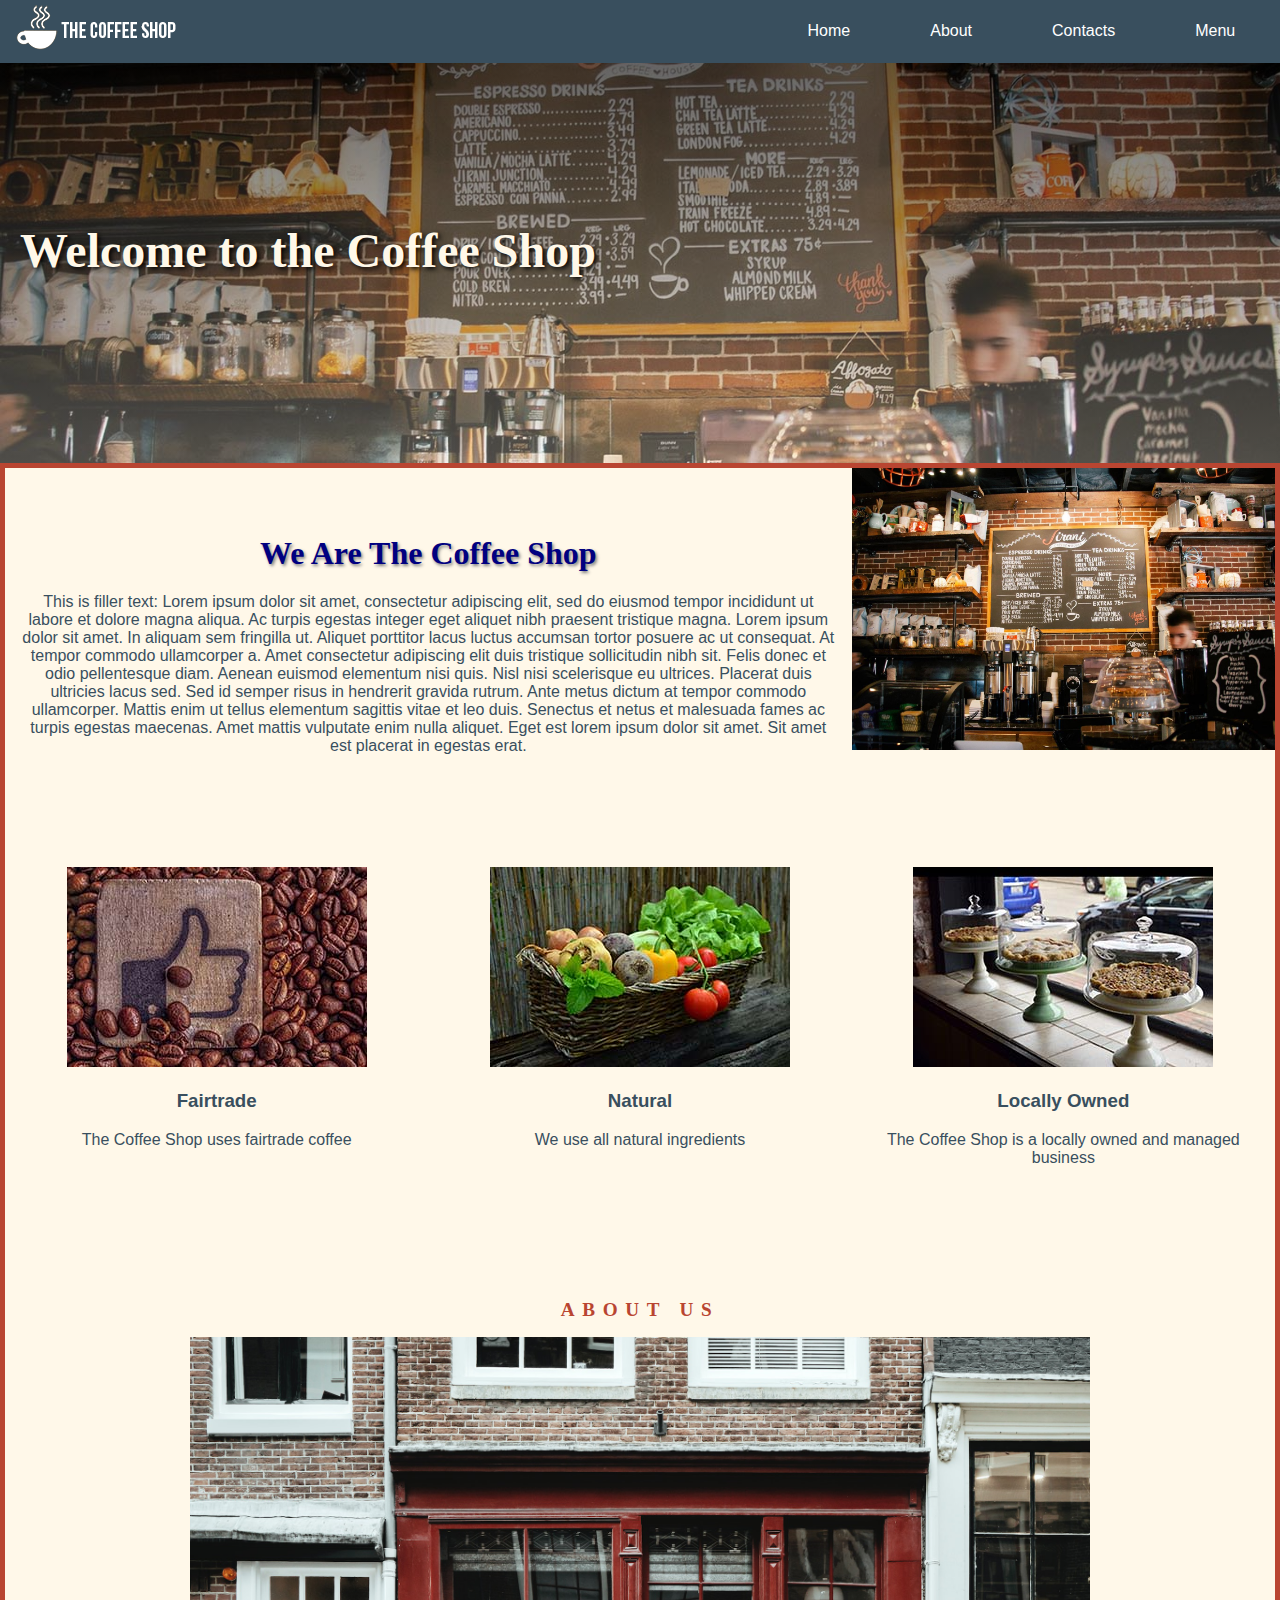
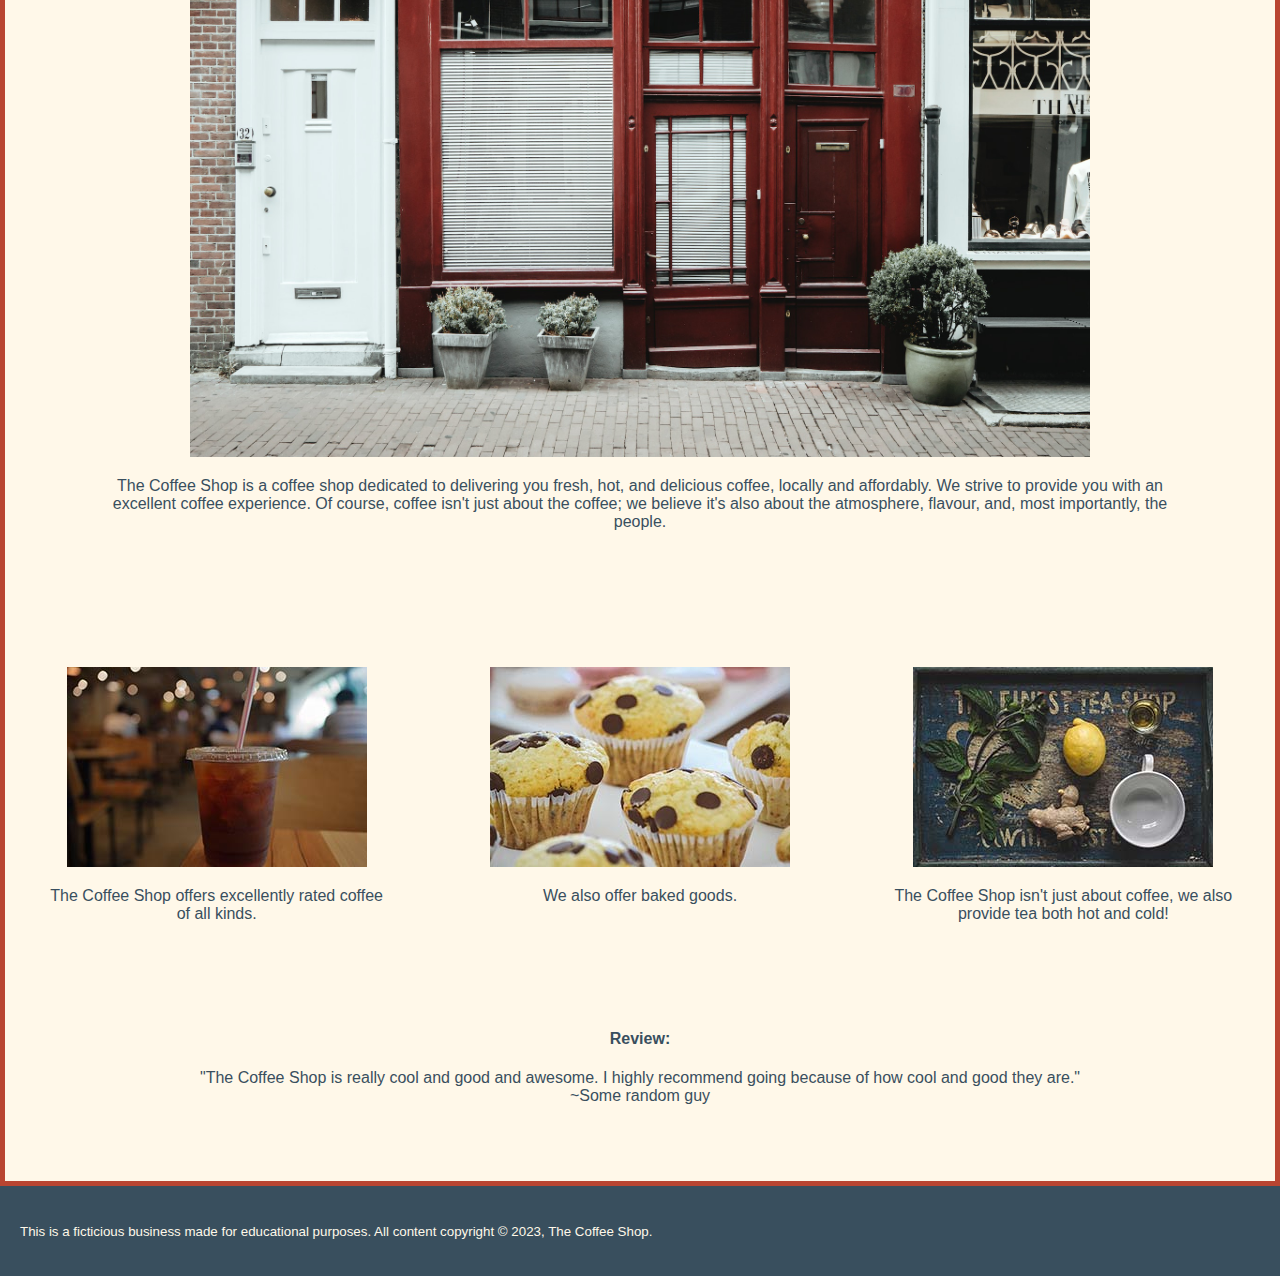
<file: index.html>
<!DOCTYPE html>

<html lang="en">
    <head>
        <meta charset="UTF-8">
        <meta http-equiv="X-UA-Compatible" content="IE=edge">
        <meta name="viewport" content="width=device-width, initial-scale=1.0">

        <link rel="stylesheet" href="stylesheetcopy.css">
        
        <title>
            Homepage
        </title>
    </head>
    
    <body>
        
        <header>

            <!-- Navigation Bar -->
            <nav>
                <ul class="main_nav">
                    <li class="logo"><img src="images/coffee_shop_logo.png" alt="The Coffee Shop"></li>
                    <li><a href="index.html">Home</a></li>
                    <li><a href="about.html">About</a></li>
                    <li><a href="contact.html">Contacts</a></li>
                    <li><a href="menu/menu.html">Menu</a></li>
                </ul>
            </nav>

            <!-- Hero Imgaeg -->
            <div class="hero_image">
                <h1 class="hero_header">
                    Welcome to the Coffee Shop
                </h1>
            </div>

        </header>

        <main>

            <!--

            -->

            <div id="container">
                <!-- Highlights -->
                <div id="problem">
                    <h1>
                        We Are The Coffee Shop
                    </h1>
                    <p>
                        This is filler text:
                        Lorem ipsum dolor sit amet, consectetur adipiscing elit, sed do eiusmod tempor incididunt ut labore et dolore magna aliqua. Ac turpis egestas integer eget aliquet nibh praesent tristique magna. Lorem ipsum dolor sit amet.
                        In aliquam sem fringilla ut. Aliquet porttitor lacus luctus accumsan tortor posuere ac ut consequat. At tempor commodo ullamcorper a. Amet consectetur adipiscing elit duis tristique sollicitudin nibh sit. Felis donec et odio pellentesque diam.
                        Aenean euismod elementum nisi quis. Nisl nisi scelerisque eu ultrices. Placerat duis ultricies lacus sed. Sed id semper risus in hendrerit gravida rutrum. Ante metus dictum at tempor commodo ullamcorper.
                        Mattis enim ut tellus elementum sagittis vitae et leo duis. Senectus et netus et malesuada fames ac turpis egestas maecenas. Amet mattis vulputate enim nulla aliquet. Eget est lorem ipsum dolor sit amet. Sit amet est placerat in egestas erat.
                    </p>
                </div>

                <!-- Image -->
                <div id="image1">
                    <img src="images/coffee_shop.jpg" alt="the shop" width="900">
                </div>

                <!-- Highlights -->
                <div id="hlight1">
                    <img src="images/fairtrade.jpg" alt="fairtrade coffee">
                    <h3>Fairtrade</h3>
                    <p>
                        The Coffee Shop uses fairtrade coffee
                    </p>
                </div>

                <div id="hlight2">
                    <img src="images/organic.jpg" alt="produce">
                    <h3>Natural</h3>
                    <p>
                        We use all natural ingredients
                    </p>
                </div>

                <div id="hlight3">
                    <img src="images/local.jpg" alt="pies in a window">
                    <h3>Locally Owned</h3>
                    <p>
                        The Coffee Shop is a locally owned and managed business
                    </p>
                </div>

                <!-- About -->
                <div id="about">
                    <h2>
                        About Us
                    </h2>

                    <img src="images/shop.jpg" alt="a shop" width="900">
                    <p>
                        The Coffee Shop is a coffee shop dedicated to delivering you fresh, hot, and delicious coffee, locally and affordably. We strive to provide you with an excellent coffee experience.
                        Of course, coffee isn't just about the coffee; we believe it's also about the atmosphere, flavour, and, most importantly, the people.
                    </p>
                </div>

                <!-- Products -->
                <div id="product1">
                    <img src="images/icedcoffee.jpg" alt="an iced coffee">
                    <p>
                        The Coffee Shop offers excellently rated coffee of all kinds.
                    </p>
                </div>

                <div id="product2">
                    <img src="images/muffin.jpg" alt="a collection of chocolate chip cookies">
                    <p>
                        We also offer baked goods.
                    </p>
                </div>

                <div id="product3">
                    <img src="images/tea.jpg" alt="a tea with some ingredients">
                    <p>
                        The Coffee Shop isn't just about coffee, we also provide tea both hot and cold!
                    </p>
                </div>
                
                <!--
                    <img src="images/fruit.jpg" alt="fruit smoothies in a basket">
                    <p>
                        The Coffee Shop promotes healthy eating, offering all kinds of fruits and smoothies.
                    </p>
                -->

                <!-- Review -->
                <div id="review">
                    <h4>Review:</h4>
                    <p>
                        "The Coffee Shop is really cool and good and awesome. I highly recommend going because of how cool and good they are."<br>
                        ~Some random guy
                    </p>
                </div>
            </div>

        </main>

        <footer>
            <p>
                <small>
                    This is a ficticious business made for educational purposes.
                    All content copyright &copy; 2023, The Coffee Shop.
                </small>
            </p>
        </footer>

    </body>
</html>
</file>
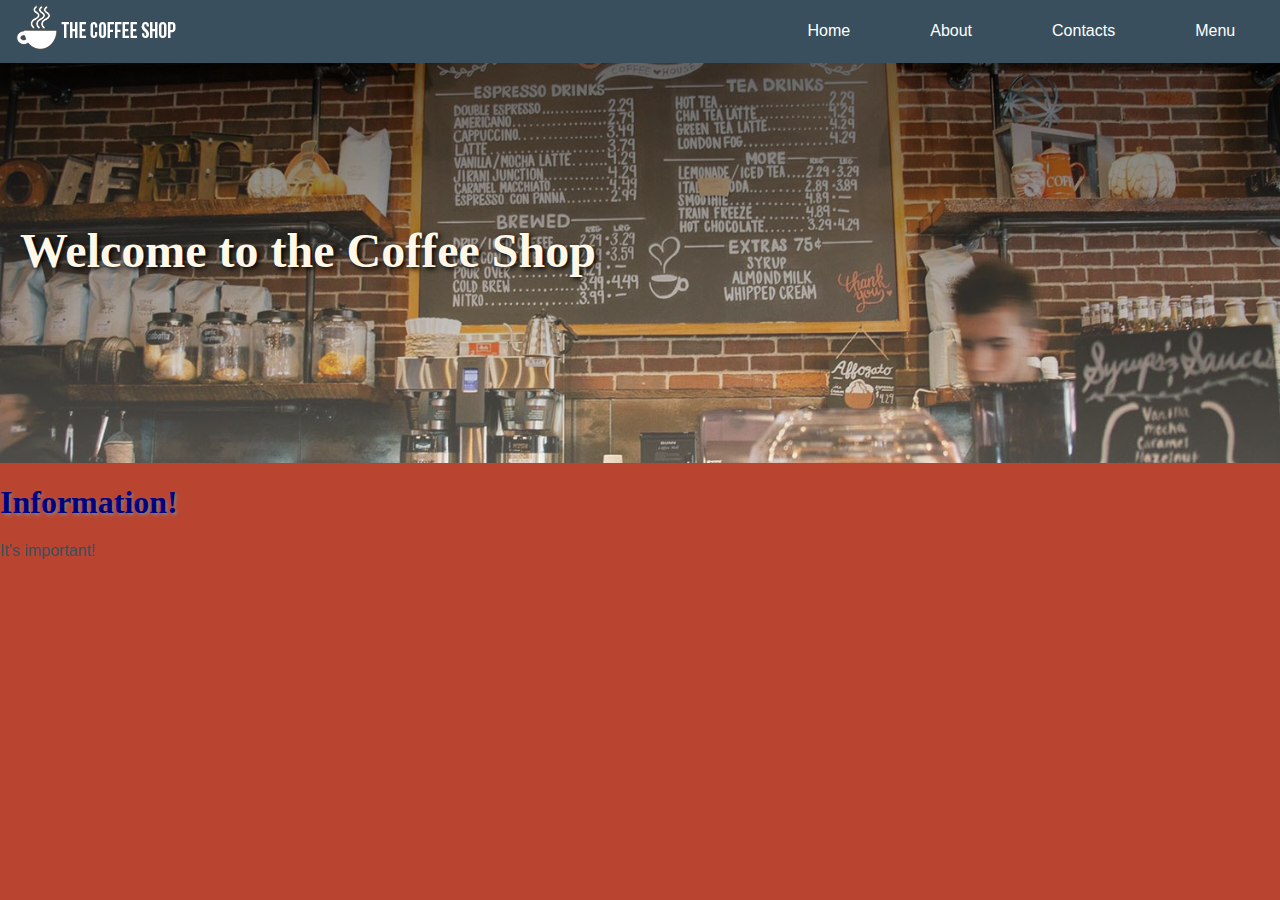
<file: about.html>
<!DOCTYPE html>

<html lang="en">
    <head>
        <meta charset="UTF-8">
        <meta http-equiv="X-UA-Compatible" content="IE=edge">
        <meta name="viewport" content="width=device-width, initial-scale=1.0">

        <link rel="stylesheet" href="stylesheetcopy.css">

        <title>
            About
        </title>
    </head>

    <body>

        <header>

            <!-- Navigation List -->
            <nav>

                <ul class="main_nav">
                    <li class="logo"><img src="images/coffee_shop_logo.png" alt="The Coffee Shop"></li>
                    <li><a href="index.html">Home</a></li>
                    <li><a href="about.html">About</a></li>
                    <li><a href="contact.html">Contacts</a></li>
                    <li><a href="menu/menu.html">Menu</a></li>
                </ul>
            </nav>

            <div class="hero_image">
                <h1 class="hero_header">
                    Welcome to the Coffee Shop
                </h1>
            </div>

        </header>

        <h1>
            Information!
        </h1>

        <p>
            It's important!
        </p>

    </body>
</html>
</file>
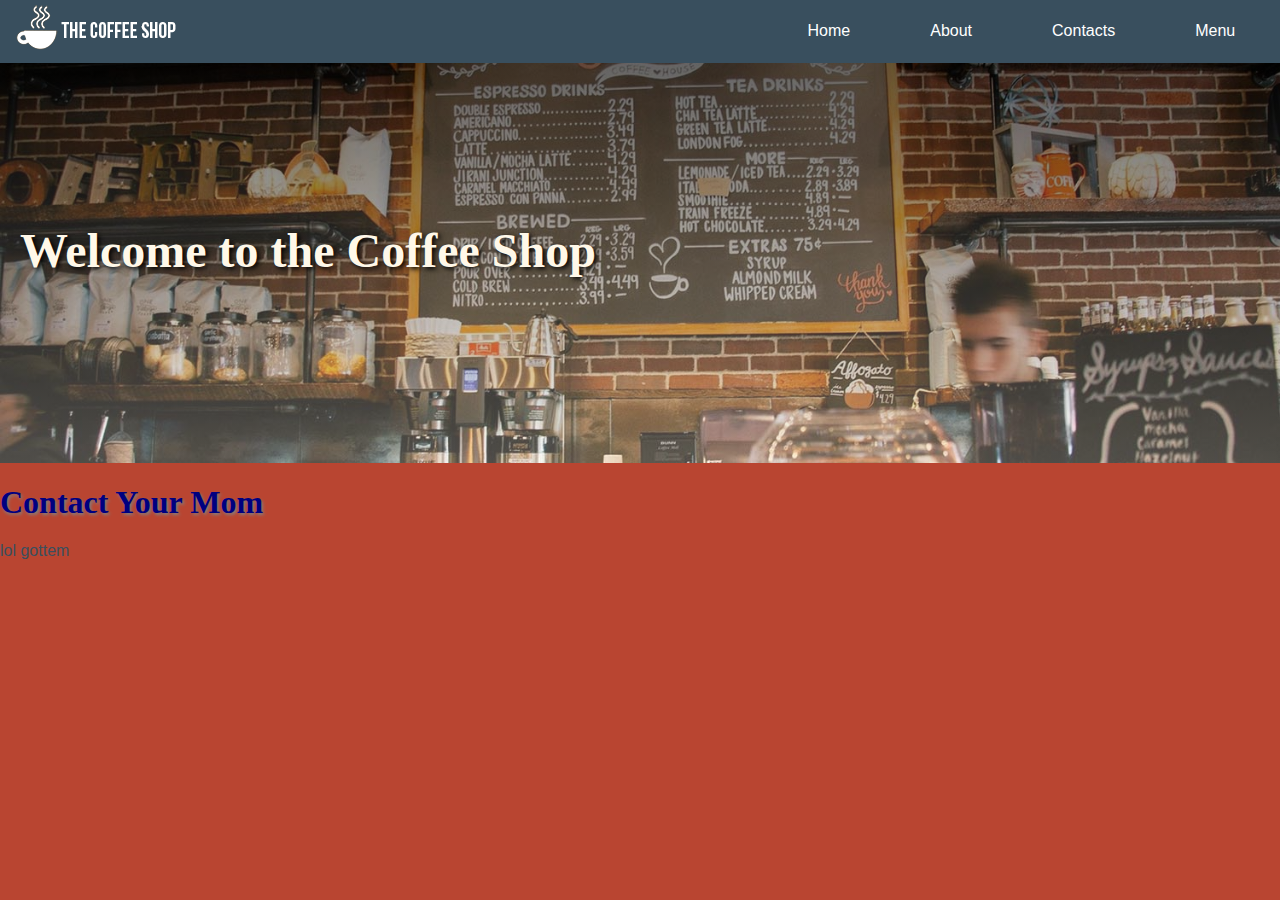
<file: contact.html>
<!DOCTYPE html>

<html lang="en">
    <head>
        <meta charset="UTF-8">
        <meta http-equiv="X-UA-Compatible" content="IE=edge">
        <meta name="viewport" content="width=device-width, initial-scale=1.0">

        <link rel="stylesheet" href="stylesheetcopy.css">
        
        <title>
            Contacts
        </title>
    </head>
    
    <body>
        
        <header>

            <!-- Navigation List -->
            <nav>

                <ul class="main_nav">
                    <li class="logo"><img src="images/coffee_shop_logo.png" alt="The Coffee Shop"></li>
                    <li><a href="index.html">Home</a></li>
                    <li><a href="about.html">About</a></li>
                    <li><a href="contact.html">Contacts</a></li>
                    <li><a href="menu/menu.html">Menu</a></li>
                </ul>
            </nav>

            <div class="hero_image">
                <h1 class="hero_header">
                    Welcome to the Coffee Shop
                </h1>
            </div>

        </header>

        <h1>
            Contact Your Mom
        </h1>

        <p>
            lol gottem
        </p>

    </body>
</html>
</file>
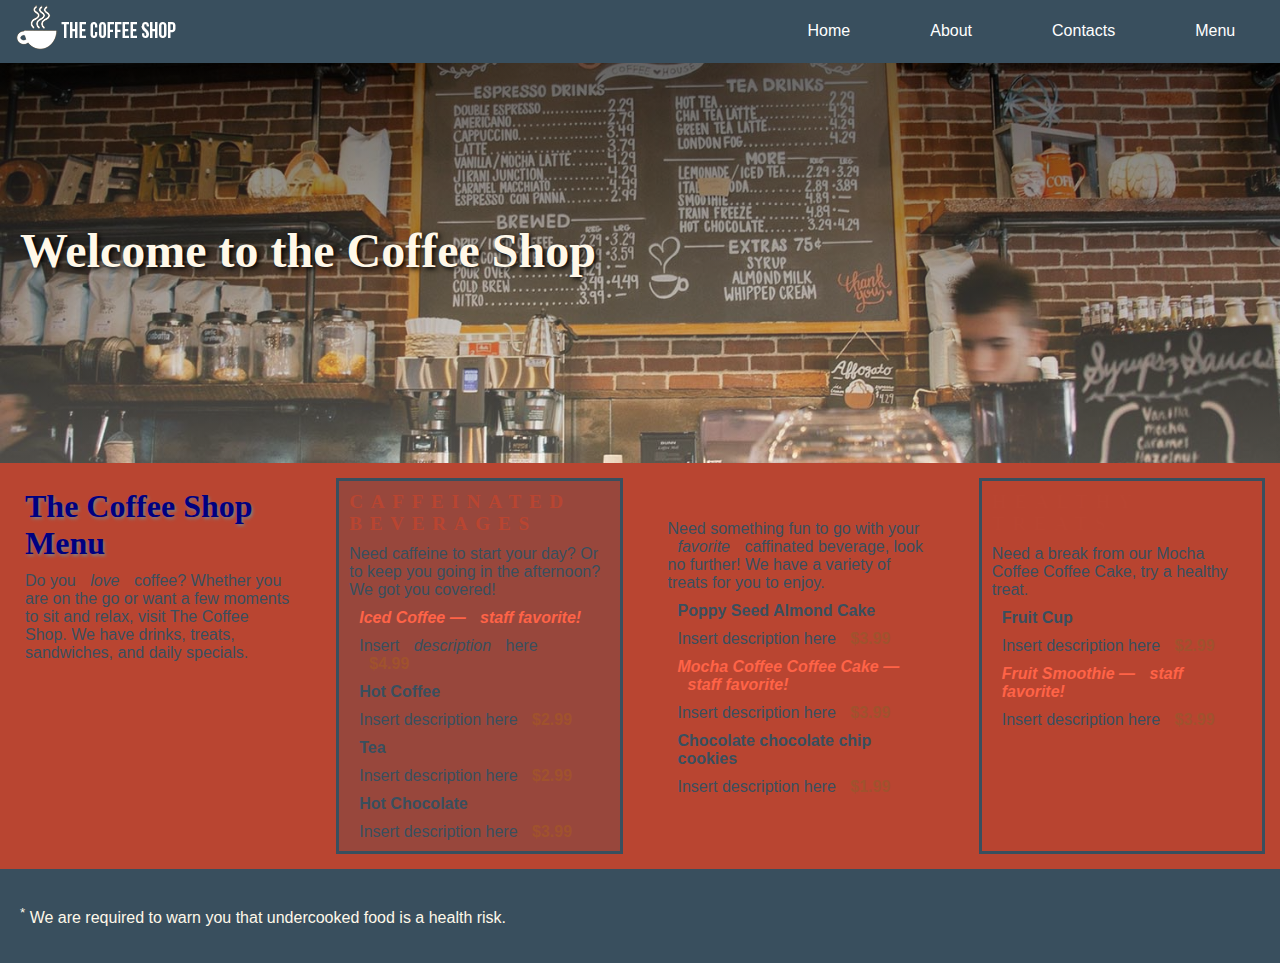
<file: menu/menu.html>
<!DOCTYPE html>
<html lang="en">

    <head>
        <meta charset="utf-8">
        <meta name="viewport" content="width=device-width, initial-scale=1.0">
        
        <title>The Coffee Shop Menu</title>
        <link rel="stylesheet" href="../stylesheetcopy.css">
    </head>

    <body>

        <header>
            <nav>
                <ul class="main_nav">
                    <li class="logo"><img src="../images/coffee_shop_logo.png" alt="The Coffee Shop"></li>
                    <li><a href="../index.html">Home</a></li>
                    <li><a href="../about.html">About</a></li>
                    <li><a href="../contact.html">Contacts</a></li>
                    <li><a href="menu.html">Menu</a></li>
                </ul>
            </nav>

            <div class="hero_image">
                <h1 class="hero_header">
                    Welcome to the Coffee Shop
                </h1>
            </div>

        </header>

        <main>
            <div id="menu_grid">
                <div id="intro">
                    <h1>
                        The Coffee Shop Menu</h1>

                    <p>Do you <em>love</em> coffee? Whether you are on the go or want a few moments to sit and relax, visit The
                        Coffee Shop.
                        We have drinks, treats, sandwiches, and daily specials.</p>
                </div>

                <div id="drinks">
                    <h2>Caffeinated Beverages</h2>
                    <p>Need caffeine to start your day? Or to keep you going in the afternoon? We got you covered!</p>

                    <dl>
                        <dt class="favorite">Iced Coffee &mdash; <strong>staff favorite!</strong> </dt>
                        <dd>Insert <em>description</em> here <span class="price">$4.99</span></dd>

                        <dt>Hot Coffee</dt>
                        <dd>Insert description here <span class="price">$2.99</span></dd>

                        <dt>Tea</dt>
                        <dd>Insert description here <span class="price">$2.99</span></dd>

                        <dt class>Hot Chocolate</dt>
                        <dd>Insert description here <span class="price">$3.99</span></dd>

                    </dl>
                </div>

                <div>

                    <h2> Treats</h2>
                    <p></p>
                    <p>Need something fun to go with your <em>favorite</em> caffinated beverage,
                        look no further! We have a variety of treats for you to enjoy.</p>

                    <dl>

                        <dt>Poppy Seed Almond Cake</dt>
                        <dd>Insert description here <span class="price">$3.99</span></dd>

                        <dt class="favorite">Mocha Coffee Coffee Cake &mdash;
                            <strong>staff favorite!</strong>
                        </dt>
                        <dd>Insert description here <span class="price">$3.99</span></dd>

                        <dt>Chocolate chocolate chip cookies</dt>
                        <dd>Insert description here <span class="price">$1.99</span></dd>

                    </dl>
                </div>

                <div id="healthy">

                    <h2>Healthy Treats</h2>
                    <p>Need a break from our Mocha Coffee Coffee Cake, try a healthy treat.</p>

                    <dl>

                        <dt>Fruit Cup</dt>
                        <dd>Insert description here <span class="price">$2.99</span></dd>

                        <dt class="favorite">Fruit Smoothie &mdash; <strong>staff favorite!</strong> </dt>
                        <dd>Insert description here <span class="price">$3.99</span></dd>

                    </dl>
                </div>
            </div>
        </main>

        <footer>
            <p class="warning"><sup>*</sup> We are required to warn you that undercooked food is a health risk.</p>
        </footer>

    </body>

</html>
</file>
<file: stylesheetcopy.css>
@charset "UTF-8";

/*
Color palette:

cream #FFF8e9 (255, 248, 233)
blue #394F5E (57,79,94)
dark orange #B94531 (185, 69, 49)
*/

/* Universal style */
html {
    box-sizing: border-box;
}

* {
    box-sizing: inherit;
}

/* Nav style */
.main_nav {
    display: flex;

    align-items: center;

    list-style: none;

    background-color: rgb(57, 79, 94);

    padding: 0.3em;

    margin: 0 auto;
    max-width: 1280px;
}

.main_nav a {
    color: #ffffff;

    padding: 60px 40px;

    text-decoration: none;
}

.main_nav a:hover {
    background-color: #ffffff;
    color: rgb(57, 79, 94);
}

li.logo {
    margin-right: auto;
}

/* Hero Image & Header style */
.hero_image {
    background-image: linear-gradient(rgba(0, 0, 0, 0.6), rgba(255, 248, 233, 0.3)), url(images/coffee_shop.jpg);
    background-position: center;
    background-repeat: no-repeat;
    background-size: cover;

    position: relative;
    height: 400px;

    margin: 0 auto;
    max-width: 1280px;
}

.hero_header {
    color: #fff8e9;

    text-shadow: 0.05em 0.05em 0.1em #000000;
    text-align: center;

    font-size: 3em;

    position: absolute;
    top: 40%;
    margin: 0 20px;
}

/* Index Grid setup */
/* default */
#container {
    display: grid;

    grid-template-columns: 1fr 1fr 1fr;
    grid-template-rows: auto auto auto auto auto;
    grid-template-areas:
        "problem    problem      image1"
        "hlight1    hlight2     hlight3"
        "about      about       about"
        "prod1      prod2       prod3"
        "review     review      review"
    ;

    background-color: #fff8e9;

    margin: 0 auto;
    max-width: 1280px;
}

#problem {
    grid-area: problem;

    margin: 1em;
}

#image1 {
    grid-area: image1;
}

#hlight1 {
    grid-area: hlight1;
}

#hlight2 {
    grid-area: hlight2;
}

#hlight3 {
    grid-area: hlight3;
}

#about {
    grid-area: about;
}

#product1 {
    grid-area: prod1;
}

#product2 {
    grid-area: prod2;
}

#product3 {
    grid-area: prod3;
}

#review {
    grid-area: review;
}

/* Menu Grid Setup */
#menu_grid {
    display: grid;

    grid-template-columns: repeat(auto-fill, minmax(300px, 1fr));
    grid-template-rows: 1fr;

    gap: 15px;
}

#menu_grid * {
    margin: 10px;
}

/* Index Grid style */
#container * {
    text-align: center;
}

#container div {
    object-fit: cover;
}

#problem, #review {
    margin: 0px, 15px, 0px, 30px;
    padding: 30px 0px 60px 0px;
}

#hlight1, #hlight2, #hlight3 {
    margin: 20px;
}

#product1, #product2, #product3 {
    margin: 40px;
}

#about {
    margin: 80px;
}

#image1 {
    padding: 0px 0px 80px 0px;
}

/* Image Style */
img {
    max-width: 100%;
}

/* Menu style */
body {
    font-family: Arial, Helvetica, sans-serif;
    font-size: medium;
    /* text-align: center; */
    color: #394F5E;
    background-color: #FFF8e9;

    background-color: #B94531;

    margin: 0;
}

main {
    margin: 5px;
}

h1 {
    font: bold 2em Times, serif;
    color: navy /*!important*/;
    text-shadow: .05em .05em .1em gray;
}

h2 {
    font: bold 1.2em Times, serif;
    text-transform: uppercase;
    color: #B94531;
    letter-spacing: .4em;
}

dt {
    font-weight: bold;
    color: #394F5E;
}

.price {
    color: sienna;
    font-weight: bold;
}

.favorite {
    color: tomato;
    font-style: italic;
}

#drinks {
    background-color: rgba(57, 79, 94, .25);
    border: solid;
}

#healthy {
    background-color: rgba(185, 69, 49, .25);
    border: solid;
}

footer {
    color: #FFF8e9;
    background-color: #394F5E;

    padding: 20px;

    margin: 0 auto;
    max-width: 1280px;
}

/* --- MEDIA QUERIES --- */
/* tablet screens */
@media screen and (max-width: 1024px) {
    body {
        color: blue;
        background-color: lightblue;
    }

    #container {
        display: grid;
    
        grid-template-columns: 1fr 1fr;
        grid-template-rows: auto auto auto auto auto auto auto;
        grid-template-areas:
            "problem    image1"
            "hlight1    hlight1"
            "hlight2    hlight3"
            "about      about"
            "prod1      prod2"
            "prod3      prod3"
            "review     review"
        ;
    
        justify-items: center;

        background-color: #fff8e9;
    }

    #problem, #review {
        padding: 30px 0px 30px 0px;
    }

    #image1 {
        padding: 60px 0px 60px 0px;
    }
}

/* phone screens */
@media screen and (max-width: 768px) {
    body {
        color: red;
        background-color: pink;
    }

    #container {
        display: grid;
    
        grid-template-columns: 1fr;
        grid-template-rows: auto auto auto auto auto auto auto auto auto auto;
        grid-template-areas:
            "problem"
            "image1"
            "hlight1"
            "hlight2"
            "hlight3"
            "about"
            "prod1"
            "prod2"
            "prod3"
            "review"
        ;
    
        background-color: #fff8e9;
    }

    .main_nav a {
        size: 10px;

        padding: 20px 10px;
    }

    #problem, #review {
        padding: 10px 0px 10px 0px;
    }

    #image1 {
        padding: 10px 0px 10px 0px;
    }
}
</file>
